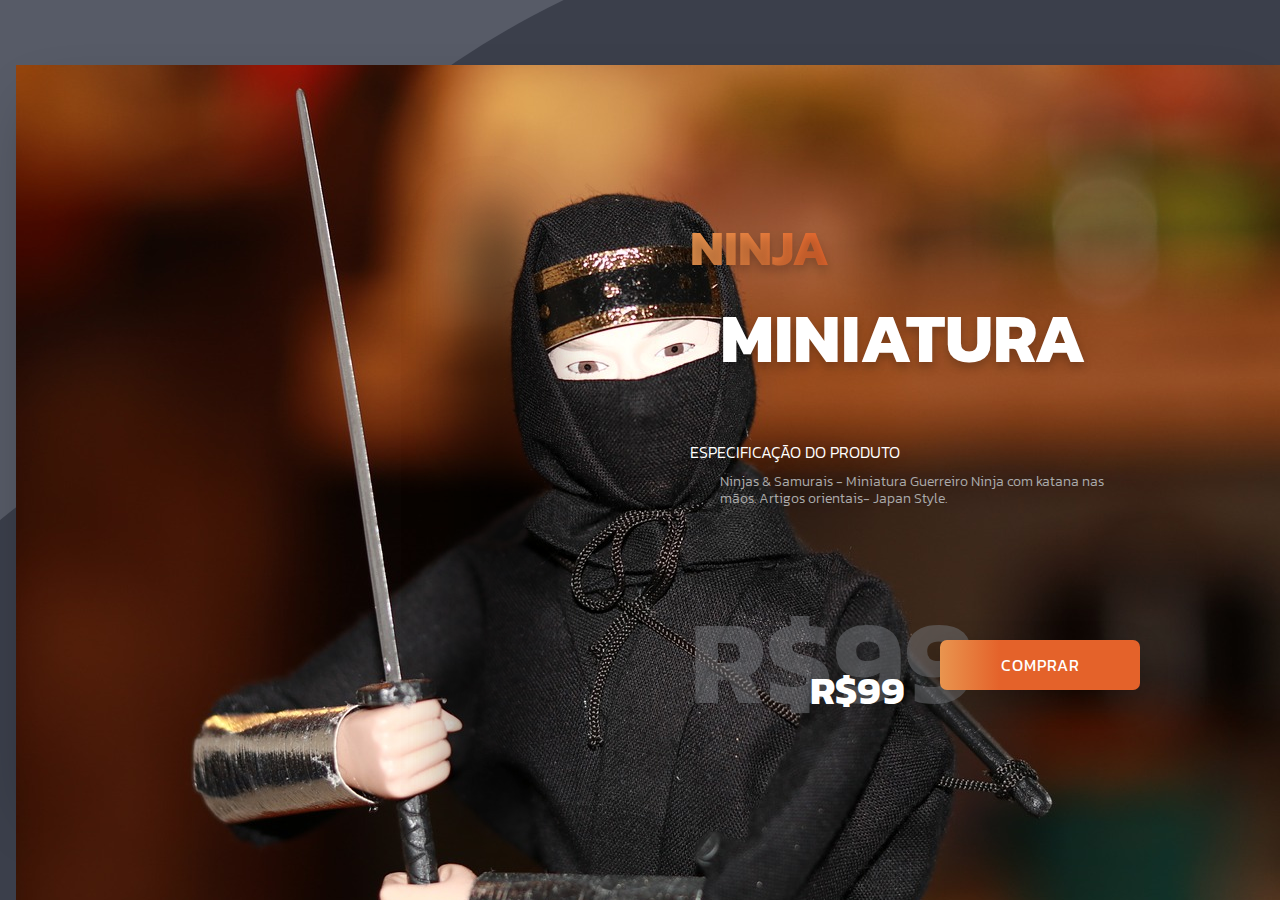
<file: index.html>
<!DOCTYPE html>
<html lang="pt">
<head>
<meta charset="UTF-8">
<meta http-equiv="X-UA-Compatible" content="IE-edge"/>
<meta name="viewport" content="width=device-width,initial-scale=1.0">
<title> Cartão  </title>
<link rel="stylesheet" href="estilo.css">
<link rel="preconnect" href="https://fonts.googleapis.com">
<link rel="preconnect" href="https://fonts.gstatic.com" crossorigin>
<link href="https://fonts.googleapis.com/css2?family=Kanit:ital,wght@0,100;0,200;0,300;0,400;0,500;0,600;0,700;0,800;0,900;1,100;1,200;1,300;1,400;1,500;1,600;1,700;1,800;1,900&display=swap" rel="stylesheet">
</head>
<body> 
<div class="container"> 
<div class="bg bg-1"></div>
<div class="bg bg-2"></div>
<div class="cartao">
<div class="cartao-bg-capa">
<div class="cartao-bg"></div>
</div>
<h1 class="cartao-titulo"> Ninja </h1>
<div class="cartao-img">
<img src="Imagens/samurai.png">
<div class="sombra-1"></div>
<div class="sombra-2"></div>
<div class="sombra-3"></div>
</div>
<div class="cartao-content">
<h3 class="menor-titulo">Ninja </h3>
<h1 class="principal-titulo">Miniatura</h1>
<h5 class="sub-titulo"> Especificação do Produto </h5>
<p> Ninjas & Samurais - Miniatura Guerreiro Ninja com katana nas mãos. Artigos orientais- Japan Style.
</p>
<div class="valor">
<h1 class="valor-bg">R$99</h1>
<h3 class="valor-main">R$99</h3>
<button class="cartao-btn" type="button"> Comprar </button>
</div>
</div>
</div>
</div>
</body>
</html>
</file>
<file: estilo.css>
* {
margin:0;
padding: 0;
box-sizing: border-box;
font-family:"Kanit",sans-serif;
}

html {
    font-size:62.5%;
}

.container {
    width: 100%;
    height: 100vh;
    background-color: #575b67;
    position:relative;
    overflow:hidden;
}

.bg {
    width: 180rem;
    height: 180rem;
    border-radius:50%;
    background-color:#3b3f4b;
    position:absolute;
}

.bg-1 {
   right: -45%; 
   top:-10%;
}

.bg-2 {
    right: -15%;
    top:35%;
}

.cartao {
    width: 120rem;
    height: 70rem;
    background-color:#5c5e66;
    position:absolute;
    top:50%;
    left:50%;
    transform:translate(-50%,-50%);
    border-radius:1rem;
    box-shadow:0 1rem 6rem rgba(0,0,0,0.4);
}
.cartao-bg-capa {
    width: 100%;
    height: 100%;
    position:relative;
    overflow:hidden;
    border-radius: 1rem 0 0 1rem;
}

.cartao-bg {
    width: 100%;
    height: 200%;
    background-color: #52555d;
    position: absolute;
    left:-55%;
    top:-50%;
    transform:rotateZ(-40deg);
    border-radius:0 50% 50% 0;
}

.cartao-titulo {
    position:absolute;
    top:2%;
    left:50%;
    transform:translateX(-50%);
    font-size:25rem;
    letter-spacing: 5rem;
    text-transform: uppercase;
    color:#77797d;
    opacity: 0.3;
}

.cartao-img {
    position:absolute;
    top:-5%;
    left:-2%;
}

.sombra-1 {
    width:20rem;
    height:60%;
    position:absolute;
    top:15%;
    left:30%;
    background:linear-gradient(to right,transparent,rgba(0,0,0,0.7),transparent);
    border-radius: 0 50% 50% 0;
    filter:blur(3rem);
    opacity:0.5;
    transform:rotateY(45deg);
}

.sombra-2 {
    width:20rem;
    height:60%;
    position:absolute;
    top:15%;
    left:30%;
    background:linear-gradient(to right,transparent,rgba(0,0,0,0.7),transparent);
    border-radius: 0 50% 50% 0;
    filter:blur(3rem);
    opacity:0.5;
    transform:rotateY(45deg);
}

.sombra-3 {
        width:55rem;
        height:15rem;
        background: linear-gradient(to right,transparent,rgba(0,0,0,0.4),transparent);
        transform: rotateX(70deg) rotateZ(-30deg) translateX(5rem);
        filter: blur(5rem);
}

.cartao-content {
    position:absolute;
    top:0;
    right:0;
    width:50%;
    height:100%;
    padding:5rem;
 }

  .menor-titulo {
    margin-top:6rem;
    font-size:5rem;
    text-transform:uppercase;
    background: linear-gradient(to right,#e9954f,#e4622a 30%);
    -webkit-background-clip:text;
    -webkit-text-fill-color: transparent;
    text-shadow:0 0.5rem 1rem rgba(0,0,0,0.2) ;
  }

    .principal-titulo {
        font-size:7rem;
        text-transform:uppercase;
        color:#fff;
        text-shadow: 0 0.5rem 1rem rgba(0,0,0,0.2);
        margin: 0 0 5rem 3rem;
    }

        .sub-titulo {
        font-size:1.6rem;
        font-weight:300;
        text-transform:uppercase;
        color: #fff;
        text-shadow: 0 0.5rem 1rem rgba(0,0,0,0.2);
        
    }
        .cartao-content p {
            font-size:1.4rem;
            color:#aaa;
            line-height:1.2;
            font-weight:300;
            width:40rem;
            margin:1rem 0 5rem 3rem;
        }

        .valor-bg {
            position:absolute;
            bottom: 5rem;
            font-size: 12rem;
            color: #77797d;
            opacity: 0.5;
       }

       .valor-main {
        position:absolute;
        bottom: 8rem;
       left: 17rem;
       font-size: 4rem;
       color:#fff;
       text-shadow:0 1rem 2rem rgba(0,0,0,0.2);
       }

       .cartao-btn {
        position:absolute;
        bottom:11rem;
        right: 10rem;
        width:20rem;
        height:5rem ;
        border-radius:.7rem;
        border:none;
        background:linear-gradient(to right,#e9954f,#e4622a 30%);
        font-size: 1.6rem;
        text-transform: uppercase;
        color:#fff;
        letter-spacing: 0.1rem;
        box-shadow:0 1rem 3rem rgba(0,0,0,0.2);
        cursor:pointer;
       }

       .cartao-btn:active {
        transform:translateY(-0.2rem);
       }
</file>
